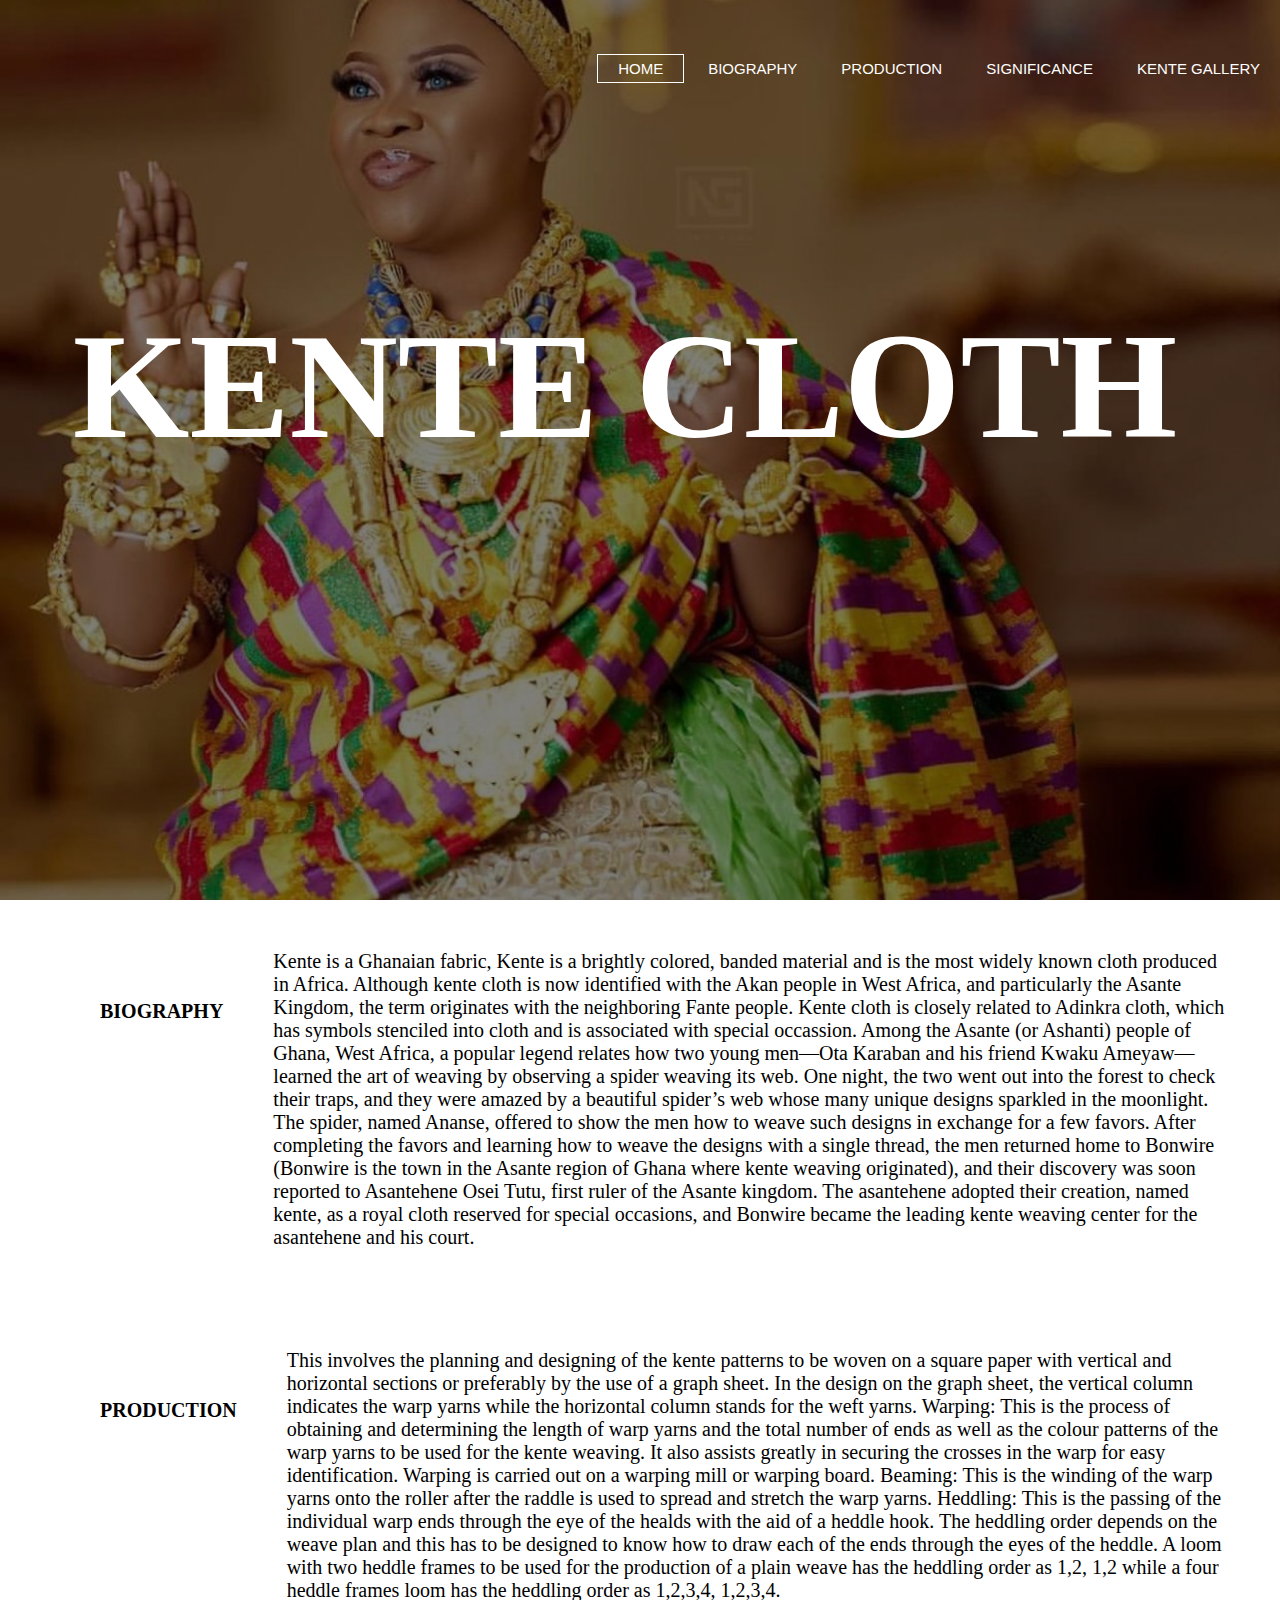
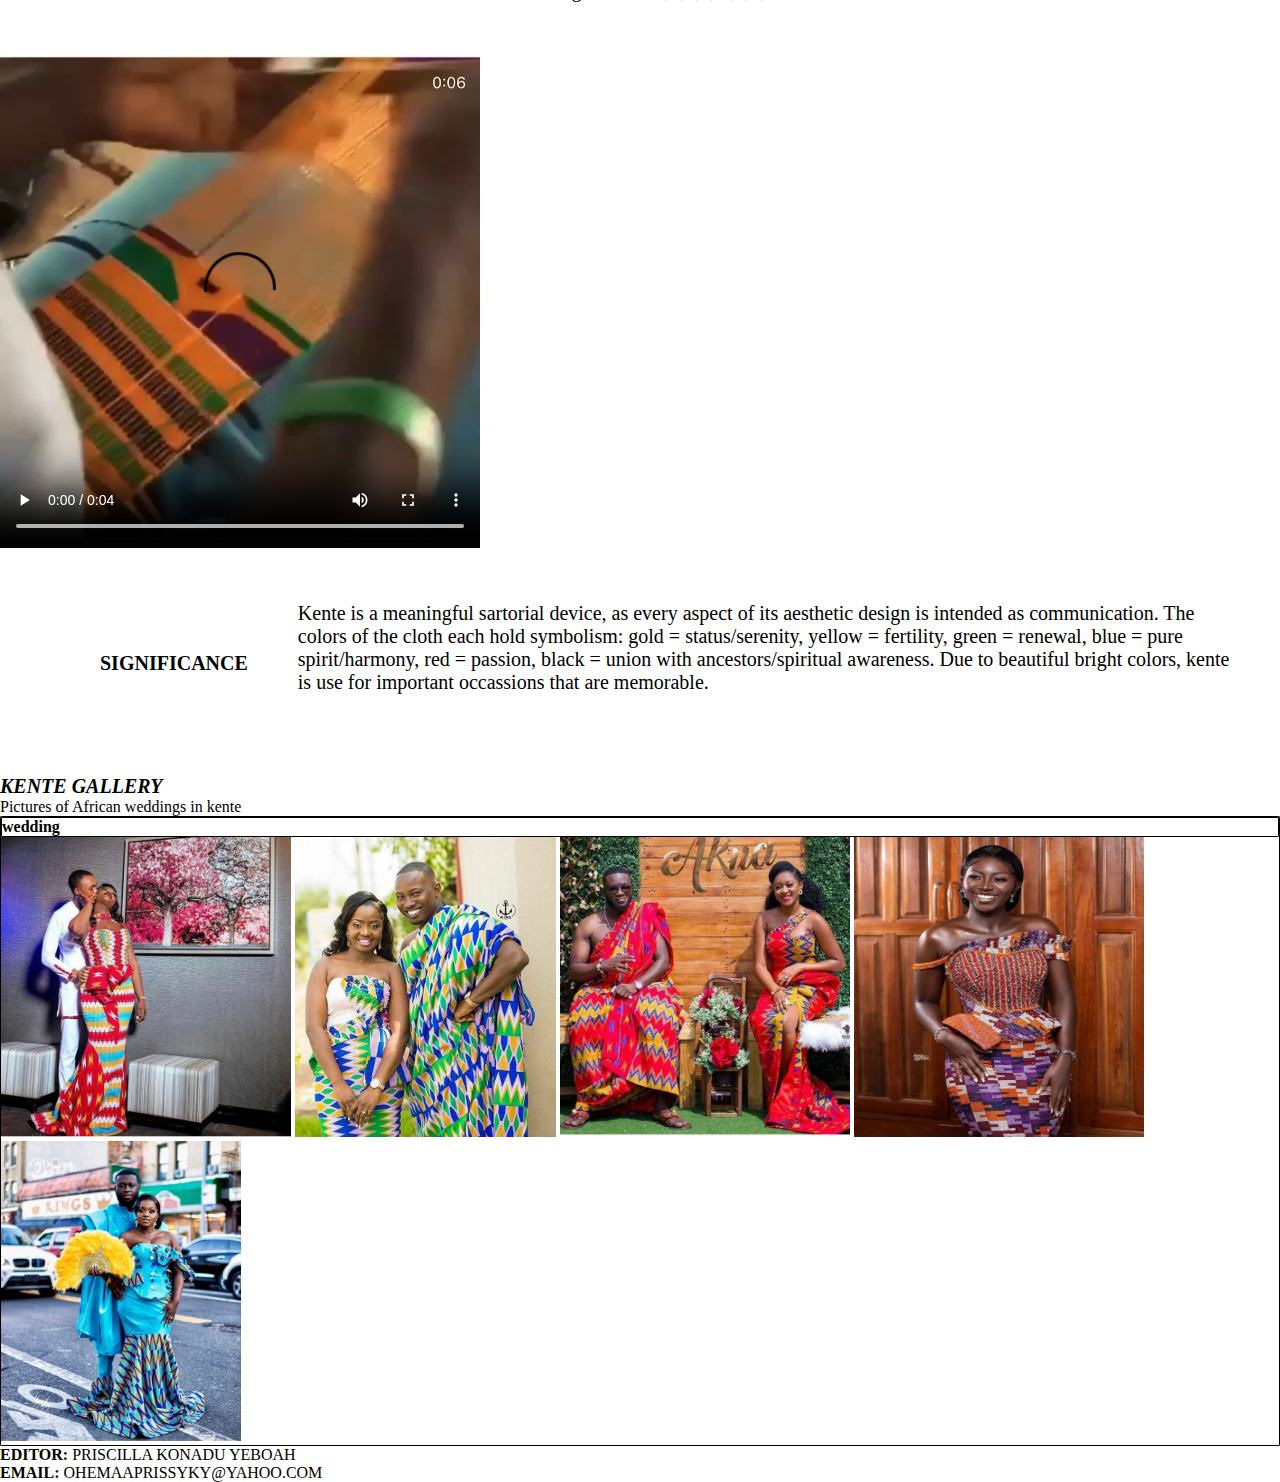
<file: resources/index.html>
<!DOCTYPE html>
<html >
    <head>
    <meta charset="UTF-8">
    <meta http-equiv="X-UA-Compatible" content="IE=edge">
    <meta name="viewport"  content="width=device-width, initial-scale=1.0">
    <title>Kente cloth</title>
    <link rel="stylesheet" href="./resources/style.css" type="text/css">

    </head>
    <body>
        <header>

            <div class="row">
                <ul class="main-nav">
                    <li class="active"><a href="">HOME</a></li>  
                    <li><a href="">BIOGRAPHY</a></li>
                    <li><a href="">PRODUCTION</a></li>
                    <li><a href="">SIGNIFICANCE</a></li>
                    <li><a href="">KENTE GALLERY</a></li>
                </ul>
            </div>

            <div class="hero">
            <h1>Kente Cloth</h1>
            </div>
        </header>
        </head>

        <!-----Biography section--->
            <div Class="BIOGRAPHY">
                <h2 class=BIOGRAPHY>BIOGRAPHY</h2>
                <p>Kente is a Ghanaian fabric, Kente is a brightly colored, banded material and is the most widely known cloth produced in Africa. Although kente cloth is now identified with the Akan people in West Africa, and particularly the Asante Kingdom, the term originates with the neighboring Fante people. Kente cloth is closely related to Adinkra cloth, which has symbols stenciled into cloth and is associated with special occassion. ​Among the Asante (or Ashanti) people of Ghana, West Africa, a popular legend relates how two young men—Ota Karaban and his friend Kwaku Ameyaw—learned the art of weaving by observing a spider weaving its web. One night, the two went out into the forest to check their traps, and they were amazed by a beautiful spider’s web whose many unique designs sparkled in the moonlight. The spider, named Ananse, offered to show the men how to weave such designs in exchange for a few favors. After completing the favors and learning how to weave the designs with a single thread, the men returned home to Bonwire (Bonwire is the town in the Asante region of Ghana where kente weaving originated), and their discovery was soon reported to Asantehene Osei Tutu, first ruler of the Asante kingdom. The asantehene adopted their creation, named kente, as a royal cloth reserved for special occasions, and Bonwire became the leading kente weaving center for the asantehene and his court.</p>

            </div>
        
            <!---Production Section-->
            <div Class="PRODUCTION">
                <h3 class=PRODUCTION>PRODUCTION</h3>
                <p>This involves the planning and designing of the kente patterns to be woven on a square paper with vertical and horizontal sections or preferably by the use of a graph sheet. In the design on the graph sheet, the vertical column indicates the warp yarns while the horizontal column stands for the weft yarns.

                    Warping: This is the process of obtaining and determining the length of warp yarns and the total number of ends as well as the colour patterns of the warp yarns to be used for the kente weaving. It also assists greatly in securing the crosses in the warp for easy identification. Warping is carried out on a warping mill or warping board.
                    
                    Beaming: This is the winding of the warp yarns onto the roller after the raddle is used to spread and stretch the warp yarns.
                    
                     Heddling: This is the passing of the individual warp ends through the eye of the healds with the aid of a heddle hook. The heddling order depends on the weave plan and this has to be designed to know how to draw each of the ends through the eyes of the heddle. A loom with two heddle frames to be used for the production of a plain weave has the heddling order as 1,2, 1,2 while a four heddle frames loom has the heddling order as 1,2,3,4, 1,2,3,4.</p>
            </div>
              
                    <div class="video>"><video controls> <source src="resources/video/kw.mp4" alt="" width="225px"height="138px"></video></div>
            <!---Significance section--->
            <div Class="SIGNIFICANCE">
                <h4 class=SIGNIFICANCE>SIGNIFICANCE</h4>
                <p>Kente is a meaningful sartorial device, as every aspect of its aesthetic design is intended as communication. The colors of the cloth each hold symbolism: gold = status/serenity, yellow = fertility, green = renewal, blue = pure spirit/harmony, red = passion, black = union with ancestors/spiritual awareness. Due to beautiful bright colors, kente is use for important occassions that are memorable.
           </p>
        </div>
            <div Class="KENTEGALLERY"></div>
            <h4 Class=KENTEGALLERY>KENTE GALLERY</h4>
            <p></p>
             <p>Pictures of African weddings in kente</p>
             </div>

             <div Class="img">
             <h4 Class=img>wedding</h4>

        <img src="./resources/images/crk.jpeg" width="290px"height="300px">     <img src="./resources/images/cbg.jpeg" height=300> <img src="./resources/images/akua.jpeg" width="290px"height="300px"> <img src="./resources/images/melanin.jpeg" width="290px"height="300px">
    
    </img><img src="./resources/images/lbk.jpeg" height="300px">
            </ul>
            </div>
            
    </body>   
    
   <strong><p>EDITOR:</strong> PRISCILLA KONADU YEBOAH</p>
    <strong><p>EMAIL:</strong> OHEMAAPRISSYKY@YAHOO.COM</p>


</html>
</file>
<file: resources/resources/style.css>
*
{
    margin: 0;
    padding: 0;
}

header 
{
    background-image: linear-gradient(rgba(0,0,0,0.5),rgba(0,0,0,0.5)),url(images/obhr.jpeg);
    height: 100vh;
    background-size: cover;
    background-position: center;
}


.main-nav
{
    float: right;
    list-style: none;
    margin-top: 60px;
}



.main-nav li
{
    display: inline-block;

}

.main-nav li a
{
    color: white;
    text-decoration: none;
    padding: 5px 20px;
    font-family: "Roboto", sans-serif;
    font-size: 15px;
}


.main-nav li.active a
{
    border: 1px solid white;

}

.main-nav li a:hover
{
    border: 1px solid white;
}

.hero
{
    position: absolute;
    width: 1200px;
    margin-left: 0px;
    margin-top: 0px;
}

h1
{
    color: white;
    text-transform: uppercase;
    font-size: 150px;
    text-align: center;
    margin-top: 300px;
    margin-left: 50px;
    margin-bottom: 60px;    
    justify-content: right;
   
}

.BIOGRAPHY
{
    display: flex;
    padding: 50px;
    font-size: 20px;
    font-family: cursive;


}
.PRODUCTION
{
    display: flex;
    padding:  50px;
    font-size: 20px;
    font-family: cursive;
    
}
 .video
 {
     position: absolute;
     padding: 5px;
     height: 5px;
     width: 5px;
     margin-left: 50px;

     
 }
 .SIGNIFICANCE {
    display: flex;
    padding:  50px;
    font-size: 20px;  
    font-family: cursive;
 }
 

 .KENTEGALLERY
 {
     padding: center;
     font:bold;
     font-size: 20px;
     font-stretch: condensed;
     font-style: italic;
     font-family: cursive;
     align-items: center;
     stop-color: rgb(250, 80, 13);
 }
 .body
 {
     background-color: rgb(121, 114, 121);
    
 }
 .img
 {
     border: 1px solid black;
     border-radius: 1px;
 }
</file>
